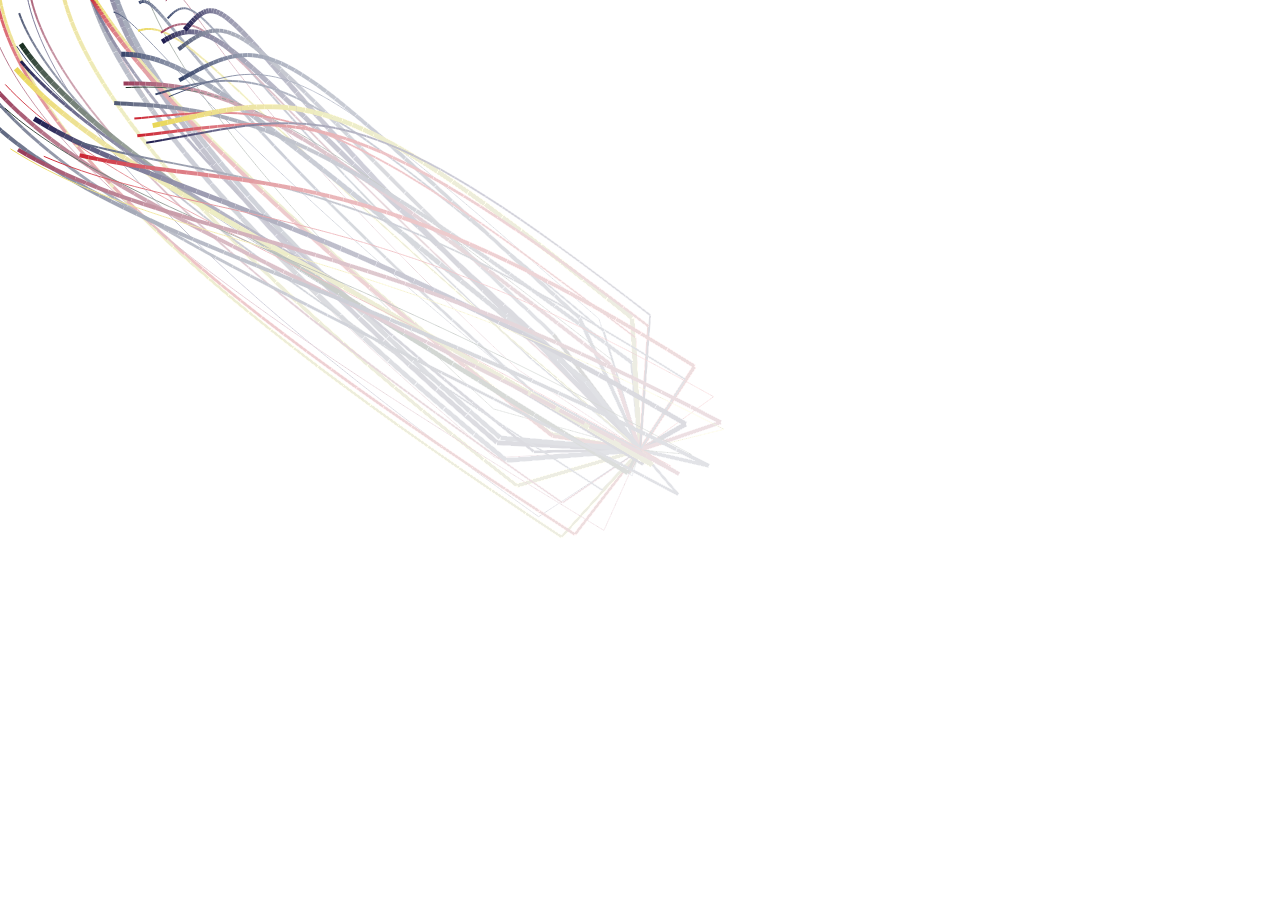
<file: playground/Circular-Motion/index.html>
<!DOCTYPE html>
<html lang="en">
<head>
    <meta charset="UTF-8">
    <meta name="viewport" content="width=device-width, initial-scale=1.0">
    <meta http-equiv="X-UA-Compatible" content="ie=edge">
    <title>Canvas - Cicular Motion</title>
    <style>
        body {
            margin: 0;
        }
        canvas {
            display: block;
        }
    </style>
</head>
<body>
    <canvas id="drawCanvas"></canvas>
    <script src="main.js"></script>
</body>
</html>
</file>
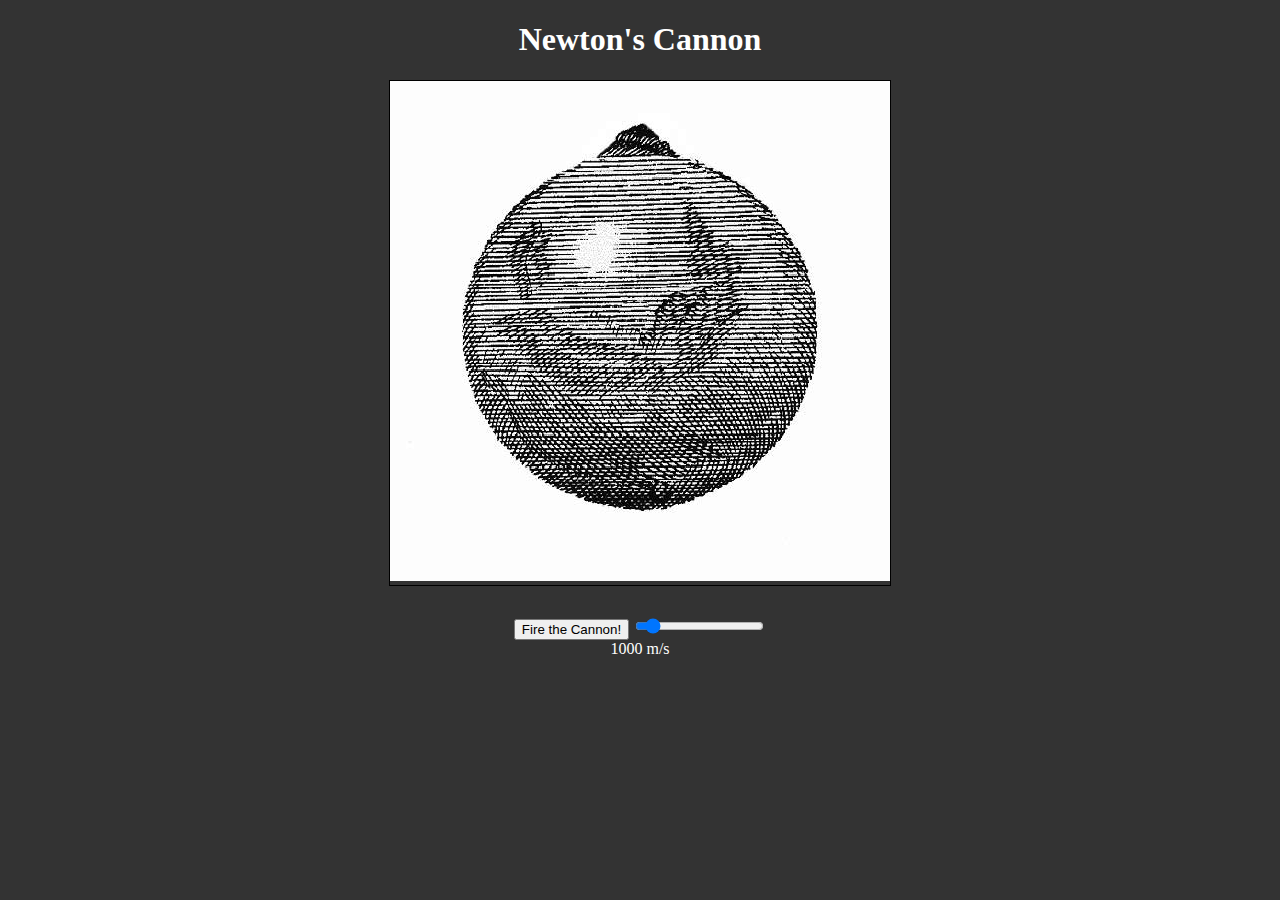
<file: playground/NewtonCannon/index.html>
<!DOCTYPE html>
<html lang="en">

<head>
    <meta charset="UTF-8">
    <meta name="viewport" content="width=device-width, initial-scale=1.0">
    <meta http-equiv="X-UA-Compatible" content="ie=edge">
    <title>Newton's Cannon</title>
    <style>
        body {
            background-color: #333;
            margin: 0;
        }
        h1 {
            color: #FFF;
            text-align: center;
        }

        img {
            width: 100%;
            height: auto;
            position: absolute;
        }

        .newton-image, .tools-container {
            position: relative;
            width: 500px;
            margin: 0 auto;
        }

        .newton-image {
            border: 1px solid #000;
            overflow: hidden;
        }

        .tools-container {
            color: #FFF;
            margin-top: 30px;
            text-align: center;
        }

        #drawingContainer {
            position: relative;
        }

        #trailCanvas {
            position: absolute;
        }
    </style>
</head>

<body>
    <h1>Newton's Cannon</h1>
    <div class="newton-image">
        <img src="./assets/NewtonDrawing.jpg" alt="Newton's Drawing">
        <canvas id="trailCanvas" width="500" height="500"></canvas>
        <canvas id="drawingContainer" width="500" height="500">
        </canvas>
    </div>
    <div class="tools-container">
        <button id="fireCannonBtn" onclick="fireCannon()">Fire the Cannon!</button>
        <input type="range" name="speedSlider" id="speedSlider" min="0" max="12000" step="100" value="1000" oninput="showSpeed()">
        <div>
            <span id="speedValue"></span>
            <span>m/s</span>
        </div>
    </div>
    <script src="./main.js"></script>
</body>

</html>
</file>
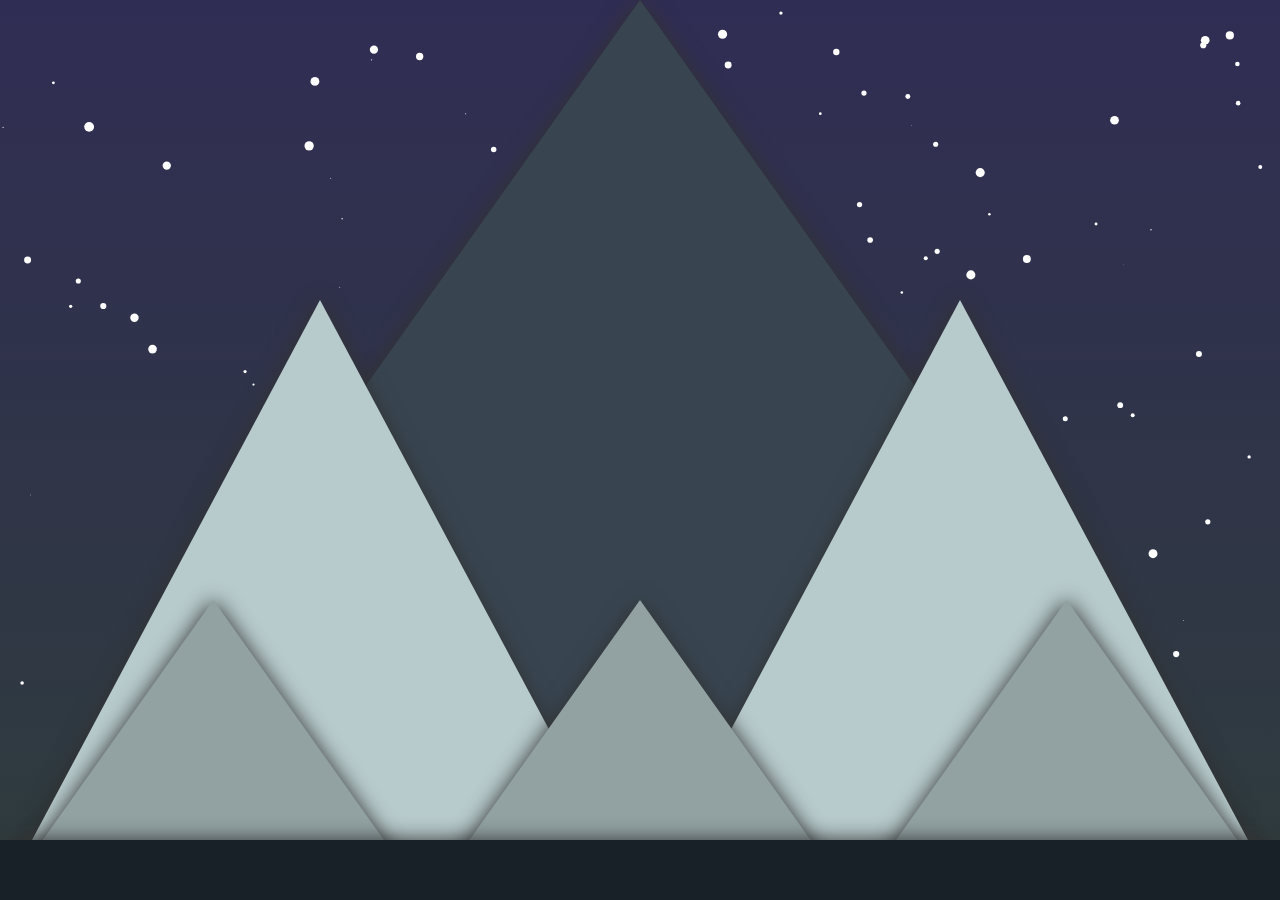
<file: playground/StarShower/index.html>
<!DOCTYPE html>
<html lang="en">
<head>
    <meta charset="UTF-8">
    <meta name="viewport" content="width=device-width, initial-scale=1.0">
    <meta http-equiv="X-UA-Compatible" content="ie=edge">
    <title>Canvas Playground - Star Shower</title>
</head>
<body>
    <canvas id="background"></canvas>
    <canvas id="drawContainer"></canvas>
    <link rel="stylesheet" href="css/main.css">
    <script src="js/main.js"></script>
</body>
</html>
</file>
<file: playground/StarShower/css/main.css>
html {
    height: 100%;
}

body {
    background-color: #302D54;
    background-image: linear-gradient(#302D54, #2F3C3D);
    margin: 0;
}

canvas {
    display: block;
    position: absolute;
    top: 0;
    left: 0;
}

.debug-window {
    background-color: #A3A1C6;
    padding: 100px;
    position: absolute;
    top: 0;
    left: 0;

}
</file>
